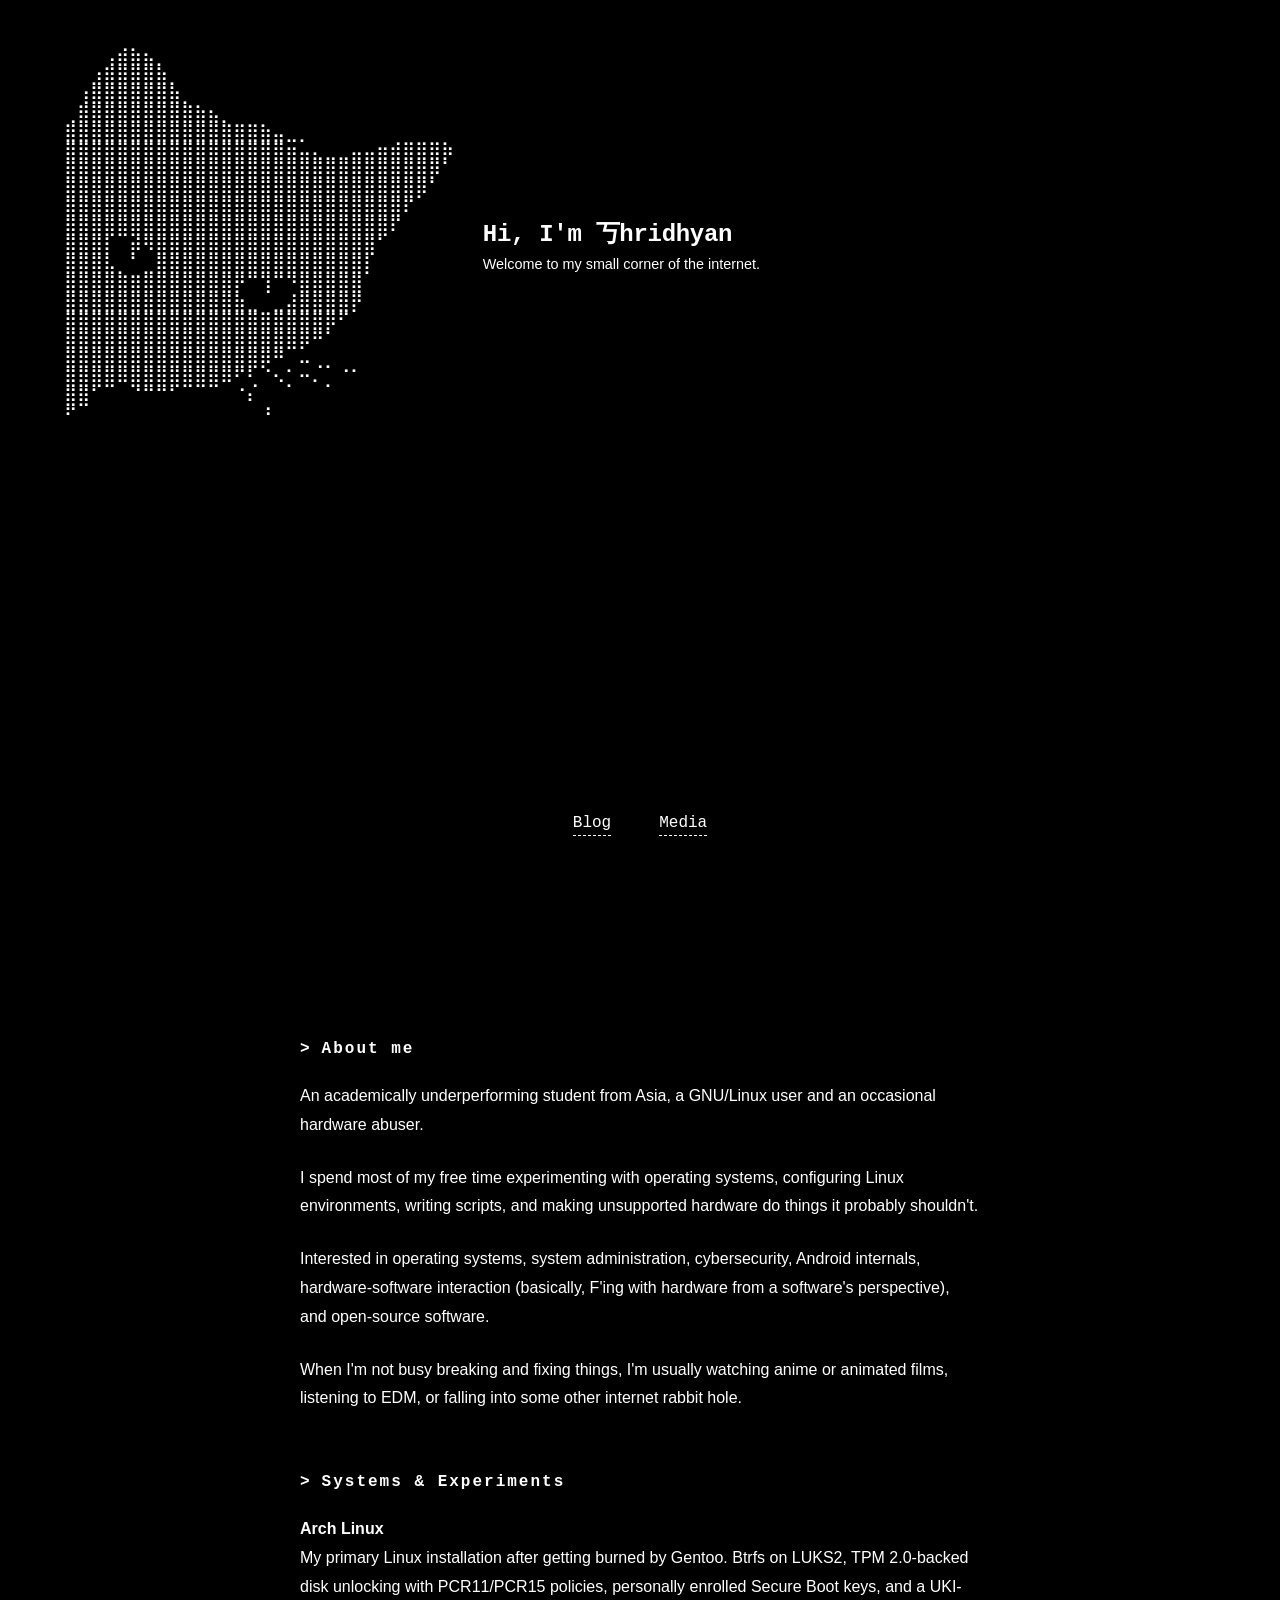
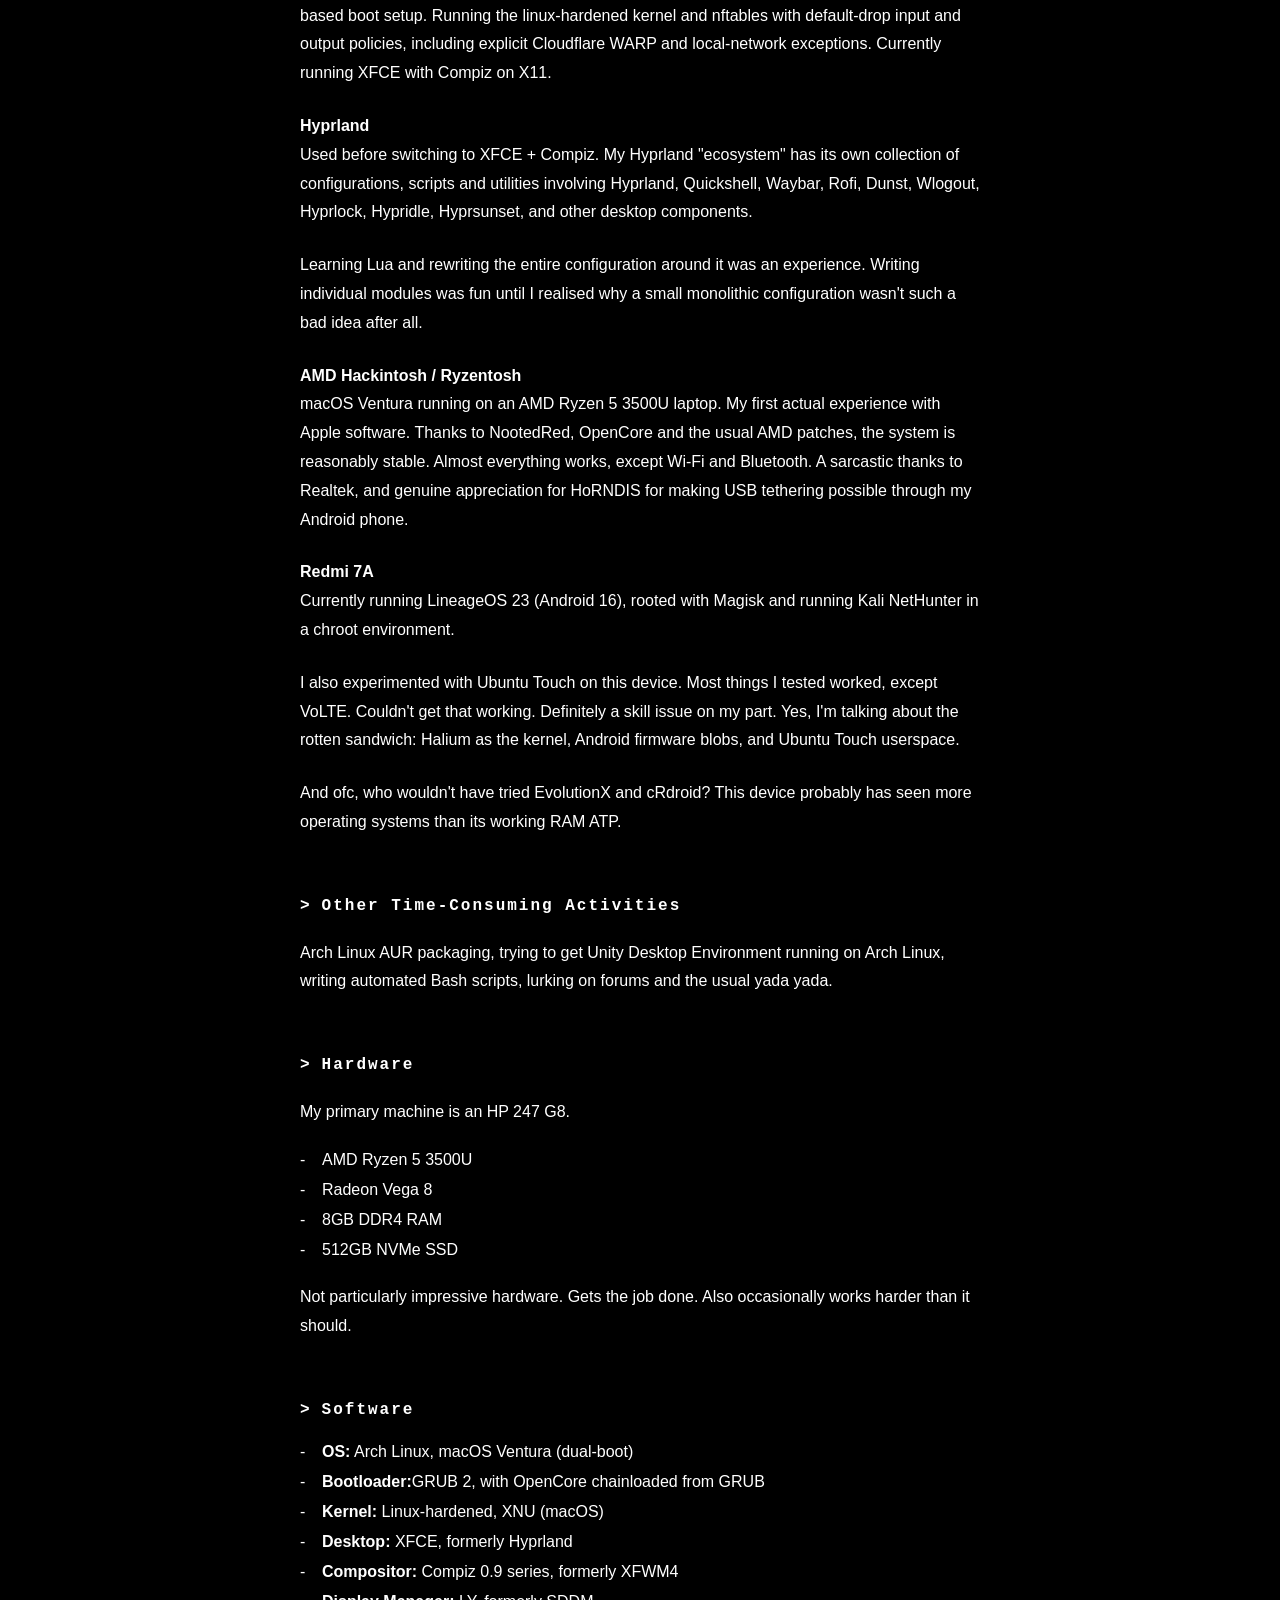
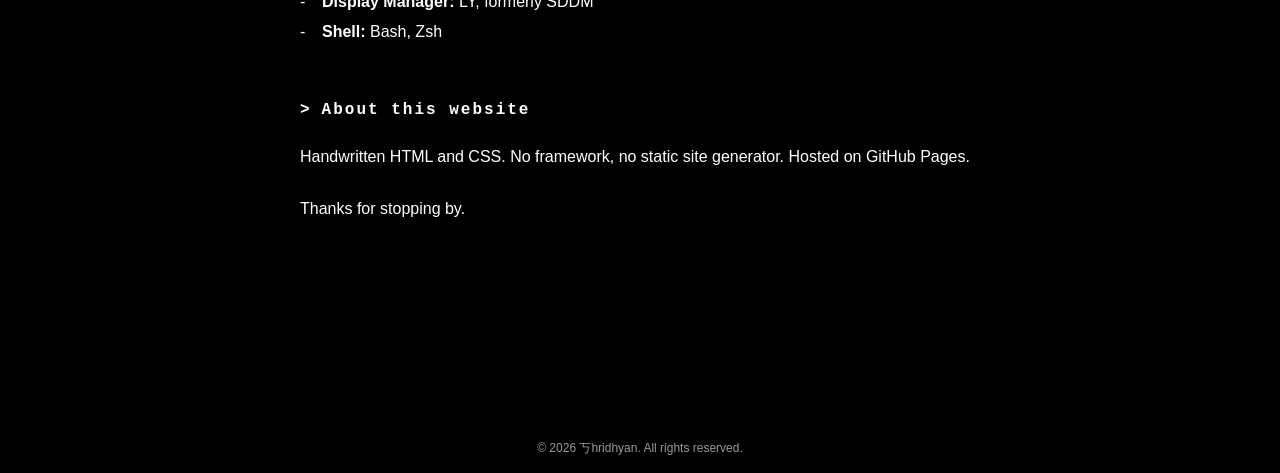
<file: index.html>
<!DOCTYPE html>
<html lang="en">
<head>
    <meta charset="UTF-8">
    <meta name="viewport" content="width=device-width, initial-scale=1.0, viewport-fit=cover">

    <link rel="icon" href="data:image/svg+xml,<svg xmlns='http://www.w3.org/2000/svg' viewBox='0 0 100 100'><rect width='100%' height='100%' rx='16' fill='%23111111'/><text y='70' x='50' font-family='sans-serif' font-size='65' font-weight='bold' fill='%23ffffff' text-anchor='middle'>丂</text></svg>">

    <title>5hridhyan's home</title>
    <link rel="stylesheet" href="style.css">
</head>

<body>

<section class="hero-wrap">
    <div class="cat-area">
        <div class="ascii-box">
            <pre class="anim1">
⠀⠀⠀⢠⣾⣷⣦⡀⠀⠀⠀⠀⠀⠀⠀⠀⠀⠀⠀⠀⠀⠀⠀⠀⠀⠀⠀⠀⠀⠀
⠀⠀⣰⣿⣿⣿⣿⣷⡀⠀⠀⠀⠀⠀⠀⠀⠀⠀⠀⠀⠀⠀⠀⠀⠀⠀⠀⠀⠀⠀
⠀⢰⣿⣿⣿⣿⣿⣿⣷⡀⠀⠀⠀⠀⠀⠀⠀⠀⠀⠀⠀⠀⠀⠀⠀⠀⠀⠀⠀⠀
⢀⣿⣿⣿⣿⣿⣿⣿⣿⣿⣷⣦⡀⠀⠀⠀⠀⠀⠀⠀⠀⠀⠀⠀⠀⠀⠀⠀⠀⠀
⣿⣿⣿⣿⣿⣿⣿⣿⣿⣿⣿⣿⣿⣿⣿⣷⣤⣀⡀⠀⠀⠀⠀⠀⠀⠀⠀⠀⠀⠀
⣿⣿⣿⣿⣿⣿⣿⣿⣿⣿⣿⣿⣿⣿⣿⣿⣿⣶⣤⣄⣀⣀⣤⣤⣶⣾⣿⣿⣿⡷
⣿⣿⣿⣿⣿⣿⣿⣿⣿⣿⣿⣿⣿⣿⣿⣿⣿⣿⣿⣿⣿⣿⣿⣿⣿⣿⣿⣿⡿⠁
⣿⣿⣿⣿⣿⣿⣿⣿⣿⣿⣿⣿⣿⣿⣿⣿⣿⣿⣿⣿⣿⣿⣿⣿⣿⣿⣿⡿⠁⠀
⣿⣿⣿⣿⣿⣿⣿⣿⣿⣿⣿⣿⣿⣿⣿⣿⣿⣿⣿⣿⣿⣿⣿⣿⣿⣿⠏⠀⠀⠀
⣿⣿⣿⣿⣿⣿⣿⣿⣿⣿⣿⣿⣿⣿⣿⣿⣿⣿⣿⣿⣿⣿⣿⣿⣿⠏⠀⠀⠀⠀
⣿⣿⣿⡇⠀⡾⠻⣿⣿⣿⣿⣿⣿⣿⣿⣿⣿⣿⣿⣿⣿⣿⣿⣿⠁⠀⠀⠀⠀⠀
⣿⣿⣿⣧⡀⠁⣀⣿⣿⣿⣿⣿⣿⣿⣿⣿⣿⣿⣿⣿⣿⣿⣿⡇⠀⠀⠀⠀⠀⠀
⣿⣿⣿⣿⣿⣿⣿⣿⣿⣿⣿⣿⣿⡟⠉⢹⠉⠙⣿⣿⣿⣿⣿⠀⠀⠀⠀⠀⠀⠀
⣿⣿⣿⣿⣿⣿⣿⣿⣿⣿⣿⣿⣿⣷⣀⠀⣀⣼⣿⣿⣿⣿⡟⠀⠀⠀⠀⠀⠀⠀
⣿⣿⣿⣿⣿⣿⣿⣿⣿⣿⣿⣿⣿⣿⣿⣿⣿⣿⣿⣿⡿⠋⠀⠀⠀⠀⠀⠀⠀⠀
⣿⣿⣿⣿⣿⣿⣿⣿⣿⣿⣿⣿⣿⣿⣿⣿⣿⣿⡿⠛⠁⠀⠀⠀⠀⠀⠀⠀⠀⠀
⣿⣿⣿⣿⣿⣿⣿⣿⣿⣿⣿⣿⣿⣿⣿⡿⠛⠀⠤⢀⡀⠀⠀⠀⠀⠀⠀⠀⠀⠀
⣿⣿⣿⣿⠿⣿⣿⣿⣿⣿⣿⣿⠿⠋⢃⠈⠢⡁⠒⠄⡀⠈⠁⠀⠀⠀⠀⠀⠀⠀
⣿⣿⠁⠀⠀⠈⠉⠉⠁⠀⠀⠀⠀⠈⠆⠀⠀⠀⠀⠀⠀⠀⠀⠀⠀⠀⠀⠀⠀⠀
⠋⠀⠀⠀⠀⠀⠀⠀⠀⠀⠀⠀⠀⠀⠀⠘⠀⠀⠀⠀⠀⠀⠀⠀⠀⠀⠀⠀⠀⠀
            </pre>
        </div>

        <div class="text-block">
            <h1 class="anim2">
                Hi,&nbsp;I'm&nbsp;<span class="name-style">丂hridhyan</span>
            </h1>
            <div class="sub anim3">
                Welcome to my small corner of the internet.
            </div>
        </div>
    </div>

    <div class="link-holder">
        <div class="nav-links anim4">
            <a href="/blog/">Blog</a>
            <a href="/media/">Media</a>
        </div>
    </div>
</section>

<main class="content-stuff">
    <div class="inner-text">

        <h2>About me</h2>

        <p>
            An academically underperforming student from Asia,
            a GNU/Linux user and an occasional hardware abuser.
        </p>

        <p>
            I spend most of my free time experimenting with operating systems,
            configuring Linux environments, writing scripts, and making
            unsupported hardware do things it probably shouldn't.
        </p>

        <p>
            Interested in operating systems, system administration,
            cybersecurity, Android internals, hardware-software interaction
            (basically, F'ing with hardware from a software's perspective),
            and open-source software.
        </p>
        <p>
            When I'm not busy breaking and fixing things, I'm usually
            watching anime or animated films, listening to EDM,
            or falling into some other internet rabbit hole.
        </p>
        
        <h2>Systems &amp; Experiments</h2>

        <p>
            <strong>Arch Linux</strong><br>
            My primary Linux installation after getting burned by Gentoo. 
            Btrfs on LUKS2, TPM 2.0-backed disk unlocking with PCR11/PCR15 policies, 
            personally enrolled Secure Boot keys, and a UKI-based boot setup. 
            Running the linux-hardened kernel and nftables with default-drop input
            and output policies, including explicit Cloudflare WARP
            and local-network exceptions. Currently running XFCE with
            Compiz on X11.
           
        </p>

        <p>
            <strong>Hyprland</strong><br>
            Used before switching to XFCE + Compiz. My Hyprland
            "ecosystem" has its own collection of configurations,
            scripts and utilities involving Hyprland, Quickshell,
            Waybar, Rofi, Dunst, Wlogout, Hyprlock, Hypridle, Hyprsunset,
            and other desktop components.
        </p>

        <p>
            Learning Lua and rewriting the entire configuration
            around it was an experience. Writing individual modules
            was fun until I realised why a small monolithic
            configuration wasn't such a bad idea after all.
        </p>

        <p>
            <strong>AMD Hackintosh / Ryzentosh</strong><br>
            macOS Ventura running on an AMD Ryzen 5 3500U laptop.
            My first actual experience with Apple software.
            Thanks to NootedRed, OpenCore and the usual AMD patches,
            the system is reasonably stable. Almost everything works,
            except Wi-Fi and Bluetooth. A sarcastic thanks to Realtek,
            and genuine appreciation for HoRNDIS for making USB
            tethering possible through my Android phone.
        </p>

        <p>
            <strong>Redmi 7A</strong><br>
            Currently running LineageOS 23 (Android 16), rooted
            with Magisk and running Kali NetHunter in a chroot environment.
        </p>

        <p>
            I also experimented with Ubuntu Touch on this device.
            Most things I tested worked, except VoLTE. Couldn't get that working. 
            Definitely a skill issue on my part. Yes, I'm talking about the
            rotten sandwich: Halium as the kernel, Android firmware
            blobs, and Ubuntu Touch userspace.

        </p>

        <p>
            And ofc, who wouldn't have tried EvolutionX and cRdroid?
            This device probably has seen more operating systems than its
            working RAM ATP.
        </p>


        <h2>Other Time-Consuming Activities</h2>

        <p>
            Arch Linux AUR packaging, trying to get Unity Desktop
            Environment running on Arch Linux, writing automated
            Bash scripts, lurking on forums and the usual yada yada.
        </p>


        <h2>Hardware</h2>

        <p>
            My primary machine is an HP 247 G8.
        </p>

        <ul>
            <li>AMD Ryzen 5 3500U</li>
            <li>Radeon Vega 8</li>
            <li>8GB DDR4 RAM</li>
            <li>512GB NVMe SSD</li>
        </ul>

        <p>
            Not particularly impressive hardware. Gets the job done.
            Also occasionally works harder than it should.
        </p>


        <h2>Software</h2>

        <ul>
            <li><strong>OS:</strong> Arch Linux, macOS Ventura (dual-boot)</li>
           <li><strong>Bootloader:</strong></strong>GRUB 2, with OpenCore chainloaded from GRUB</li>
           <li><strong>Kernel:</strong> Linux-hardened, XNU (macOS)</li>
            <li><strong>Desktop:</strong> XFCE, formerly Hyprland</li>
            <li><strong>Compositor:</strong> Compiz 0.9 series, formerly XFWM4</li>
            <li><strong>Display Manager:</strong> LY, formerly SDDM</li>
            <li><strong>Shell:</strong> Bash, Zsh</li>
        </ul>


        <h2>About this website</h2>

        <p>
            Handwritten HTML and CSS. No framework, no static
            site generator. Hosted on GitHub Pages.
        </p>
        <p>
            Thanks for stopping by.
        </p>

    </div>
</main>

<footer>
    <p>
        © 2026 丂hridhyan. All rights reserved.
    </p>
</footer>
    
</body>
</html>
</file>
<file: style.css>
/* Note: some are from my ricing knowledge, and those animations curves are from https://cubic-bezier.com and https://matthewlein.com/tools/ceaser it's kinda spaghetti of stuff so kindly ignore the source; why this gymnastics? I JUST DIDN'T WANTED TO USE A static site generator (yet)*/
* {
    margin: 0;
    padding: 0;
    box-sizing: border-box;
}

html,
body {
    overflow-x: clip;
}

body {
    background: #000;
    color: #fff;
    font-family: -apple-system, BlinkMacSystemFont, "Segoe UI", Roboto, Arial, sans-serif;
}

.hero-wrap {
    position: relative;
    width: 100%;
    min-height: 100dvh;
    display: flex;
    flex-direction: column;
    justify-content: space-between;
    padding-left: 5%;
    padding-right: 5%;
    padding-top: 3rem;
}

.cat-area {
    display: flex;
    align-items: center;
    gap: 1.8rem;
    flex-wrap: wrap;
}

.ascii-box {
    flex-shrink: 0;
    display: flex;
    align-items: center;
}

.ascii-box pre {
    font-family: ui-monospace, SFMono-Regular, Menlo, Monaco, Consolas, "Liberation Mono", "Courier New", monospace;
    font-size: 18px;
    line-height: 1.05;
    color: #fff;
    white-space: pre;
    pointer-events: none;
    user-select: none;
    margin: 0;
}

.text-block {
    display: flex;
    flex-direction: column;
    justify-content: center;
}

.text-block h1 {
    font-family: ui-monospace, SFMono-Regular, Menlo, Monaco, Consolas, "Liberation Mono", "Courier New", monospace;
    font-size: clamp(1rem, 3vw, 1.5rem);
    font-weight: 600;
    line-height: 1.2;
    letter-spacing: -0.3px;
    white-space: nowrap;
    margin-bottom: 6px;
}

.name-style {
    white-space: nowrap;
    display: inline-block;
}

.sub {
    color: #fff;
    opacity: 0.6; /* Keeps color palette pure white while dropping contrast naturally */
    font-size: 0.9rem;
}

.link-holder {
    display: flex;
    justify-content: center;
    align-items: center;
    padding-top: 4rem;
    padding-bottom: 4rem;
}

.nav-links {
    display: flex;
    justify-content: center;
    align-items: center;
    gap: 3rem;
    font-family: ui-monospace, SFMono-Regular, Menlo, Monaco, Consolas, "Liberation Mono", "Courier New", monospace;
    font-size: 1rem;
    flex-wrap: wrap;
}

.nav-links a,
.content-stuff p a {
    color: #fff;
    text-decoration: none;
    border-bottom: 1px dashed #fff;
    transition: background 0.3s ease, color 0.3s ease;
    padding: 0.2rem 0;
}

.nav-links a:hover,
.content-stuff p a:hover {
    background: #fff;
    color: #000;
}

.content-stuff {
    width: 100%;
    display: flex;
    justify-content: center;
    padding: 5rem 1.5rem 8rem;
}

.inner-text {
    width: 100%;
    max-width: 680px;
}

.content-stuff h2 {
    font-family: ui-monospace, SFMono-Regular, Menlo, Monaco, Consolas, "Liberation Mono", "Courier New", monospace;
    font-size: 1rem;
    text-transform: none;
    letter-spacing: 2px;
    margin-top: 60px;
    margin-bottom: 24px;
    display: flex;
    align-items: center;
}

.content-stuff h2::before {
    content: "> ";
    color: #fff;
    margin-right: 10px;
}

.content-stuff p {
    color: #fff;
    margin-bottom: 24px;
    line-height: 1.8;
}

.content-stuff ul {
    list-style: none;
    margin-bottom: 24px;
}

.content-stuff ul li {
    position: relative;
    padding-left: 22px;
    margin-bottom: 12px;
    color: #fff;
}

.content-stuff ul li::before {
    content: "-";
    position: absolute;
    left: 0;
    color: #fff;
}

.content-stuff hr {
    border: 0;
    height: 1px;
    background: transparent;
    border-top: 1px dashed #fff; 
    margin: 60px 0;
}

.anim1,
.anim2,
.anim3,
.anim4 {
    opacity: 0;
    transform: translateY(20px);
    animation: slideMe 0.95s cubic-bezier(0.12, 0.71, 0.33, 1) forwards;
}

.anim1 {
    animation-delay: 0.05s;
}

.anim2 {
    animation-delay: 0.2s;
}

.anim3 {
    animation-delay: 0.4s;
}

.anim4 {
    animation-delay: 0.65s;
}

@keyframes slideMe {
    from {
        opacity: 0;
        transform: translateY(24px);
    }

    to {
        opacity: 1;
        transform: translateY(0);
    }
}


/* Media Queries */
@media (max-width: 980px) {
    .hero-wrap {
        padding-left: 6%;
        padding-right: 6%;
        padding-top: 2rem;
    }

    .ascii-box pre {
        font-size: 15px;
    }

    .text-block h1 {
        font-size: 1.25rem;
        white-space: nowrap;
    }
}

@media (max-width: 680px) {
    .hero-wrap {
        padding-top: 2rem;
        padding-left: 1.5rem;
        padding-right: 1.5rem;
    }

    .cat-area {
        flex-direction: column;
        align-items: flex-start;
        gap: 1.2rem;
    }

    .ascii-box pre {
        font-size: 12px;
    }

    .text-block h1 {
        font-size: 1.3rem;
        white-space: normal;
    }

    .name-style {
        white-space: normal;
    }

    .link-holder {
        padding-top: 3rem;
        padding-bottom: 2rem;
    }

    .nav-links {
        gap: 2rem;
        font-size: 0.9rem;
    }

    .content-stuff {
        padding: 3rem 1.5rem 6rem;
    }
}

@media (max-width: 480px) {
    .ascii-box pre {
        font-size: 9.5px;
    }

    .text-block h1 {
        font-size: 1.1rem;
    }

    .nav-links {
        gap: 1.4rem;
    }
}

@media (min-width: 1400px) {
    .ascii-box pre {
        font-size: 22px;
    }

    .text-block h1 {
        font-size: 1.6rem;
    }

    .cat-area {
        gap: 2.2rem;
    }
}
.container {
    width: 100%;
    max-width: 720px;
    margin: 60px auto;
    padding: 0 20px;

    opacity: 0;
    transform: translateY(20px);
    animation: slideMe 0.95s cubic-bezier(0.12, 0.71, 0.33, 1) forwards;
}

.container h2 {
    font-family: ui-monospace, SFMono-Regular, Menlo, Monaco, Consolas,
                 "Liberation Mono", "Courier New", monospace;
    font-size: 1.4rem;
    margin-bottom: 20px;
}

.container ul {
    list-style: none;
}

.container li {
    margin-bottom: 12px;
}

.container a {
    color: #fff;
    text-decoration: none;
    border-bottom: 1px dashed #fff;
}

.container a:hover {
    background: #fff;
    color: #000;
}

footer {
    text-align: center;
    font-size: 0.75rem;
    opacity: 0.6;
    margin-top: 3rem;
    padding: 1rem 0;
}
</file>
